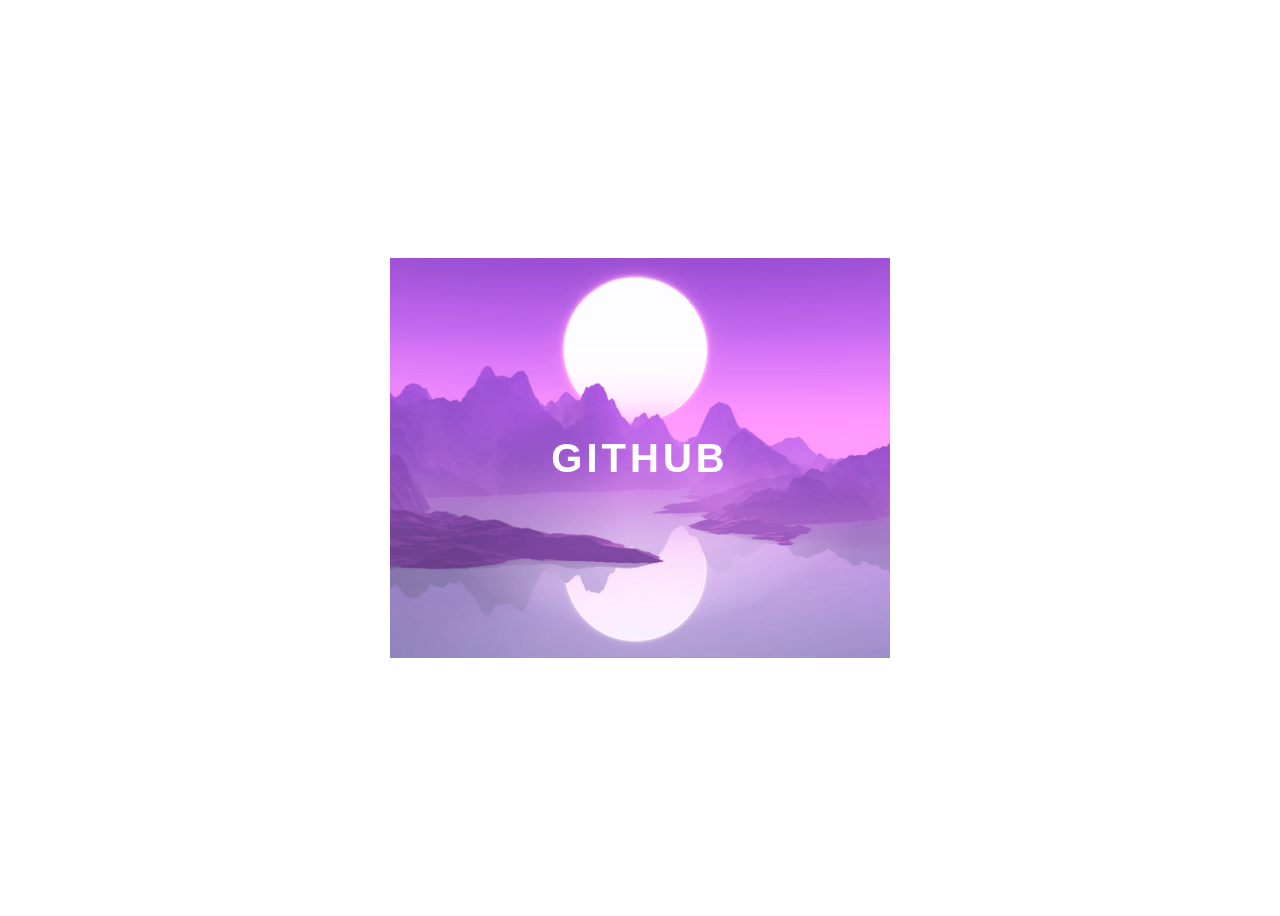
<file: Front-End01/index/index.html>
<!DOCTYPE html>
<html lang="en">
<head>
    <meta charset="UTF-8">
    <meta http-equiv="X-UA-Compatible" content="IE=edge">
    <meta name="viewport" content="width=device-width, initial-scale=1.0">
    <link rel="stylesheet" href="../styles/style.css">

    <title>Primeiro Projeto - CSS Transictions e outros elementos</title>
</head>
<body>

    <div class="container">
        <div class="card">
            <div class="card-wrapper">
                <h2>Github</h2>
                <p>Veja meus projetos</p>  
            </div>
        </div>
    </div>

    <script src="https://ajax.googleapis.com/ajax/libs/jquery/3.6.0/jquery.min.js">


            $('a#link').click(function(){ 
                    console.log("teste")
                }
            )

            
    </script>
</body>
</html>
</file>
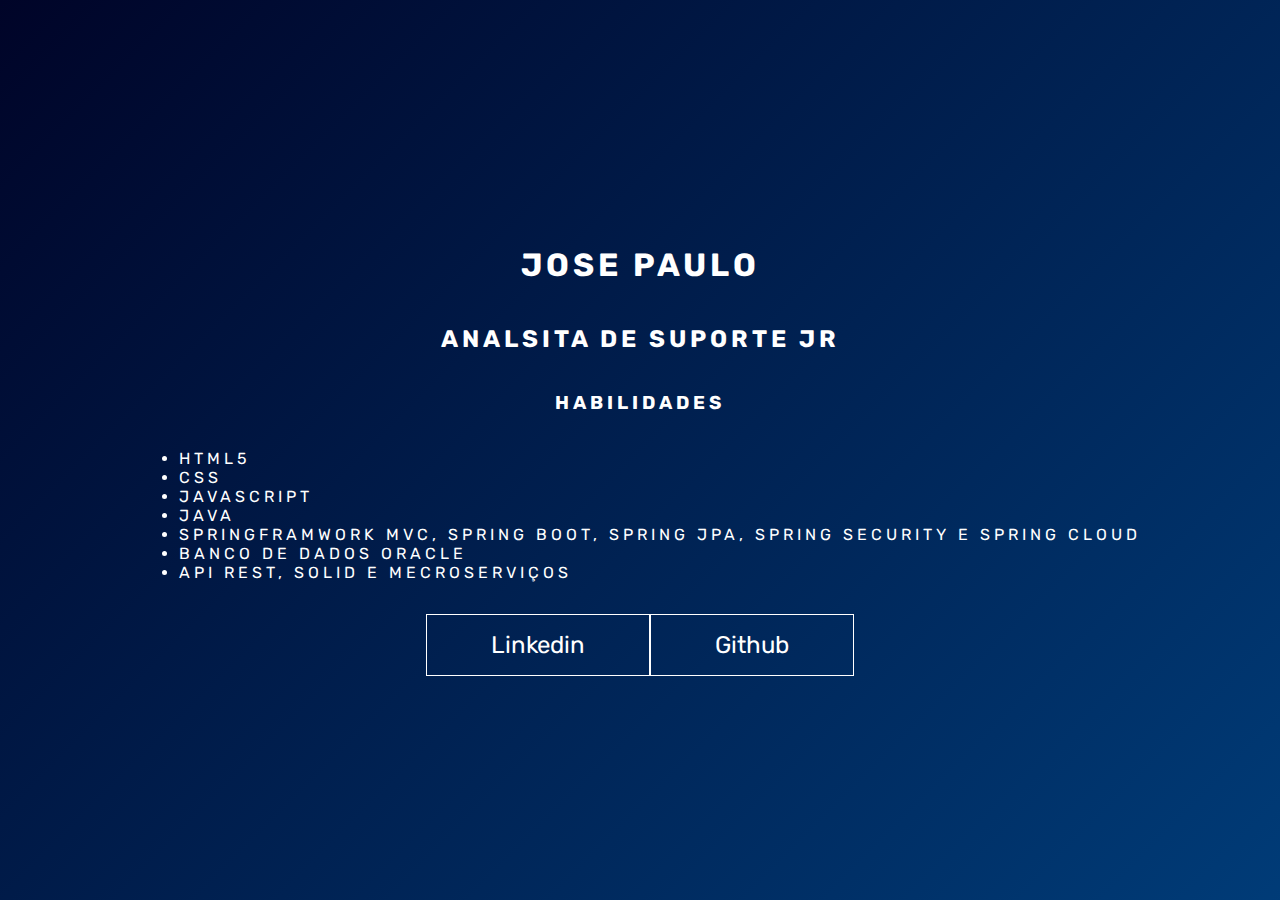
<file: Front-End03/index/index.html>
<!DOCTYPE html>
<html lang="en">
<head>
    <meta charset="UTF-8">
    <meta http-equiv="X-UA-Compatible" content="IE=edge">
    <meta name="viewport" content="width=device-width, initial-scale=1.0">
    <link rel="stylesheet" href="./../styles/style.css">
    <title>Terceiro projeto - Portifóleo</title>
</head>

<body>
    <main class="wrapper">
        <h1>Jose Paulo</h1>
        <h2>analsita de suporte jr</h2>
        <h3>Habilidades</h3>
            <ul>
                <li>HTML5</li>
                <li>CSS</li>
                <li>JavaScript</li>

                <li>Java</li>
                <li>SpringFramwork MVC, Spring Boot, Spring JPA, Spring Security e Spring Cloud</li>
                <li>Banco de dados Oracle</li>
                <li>API Rest, SOLID e Mecroserviços</li>
            </ul> 

  
        <div class="social-media">
            <a href="https://www.linkedin.com/in/josepaulojr/" target="_blank">Linkedin</a>
            <a href="https://github.com/josepaulobrandao" target="_blank">Github</a>
   
        </div>
   
    </main>

    
</body>
</html>
</file>
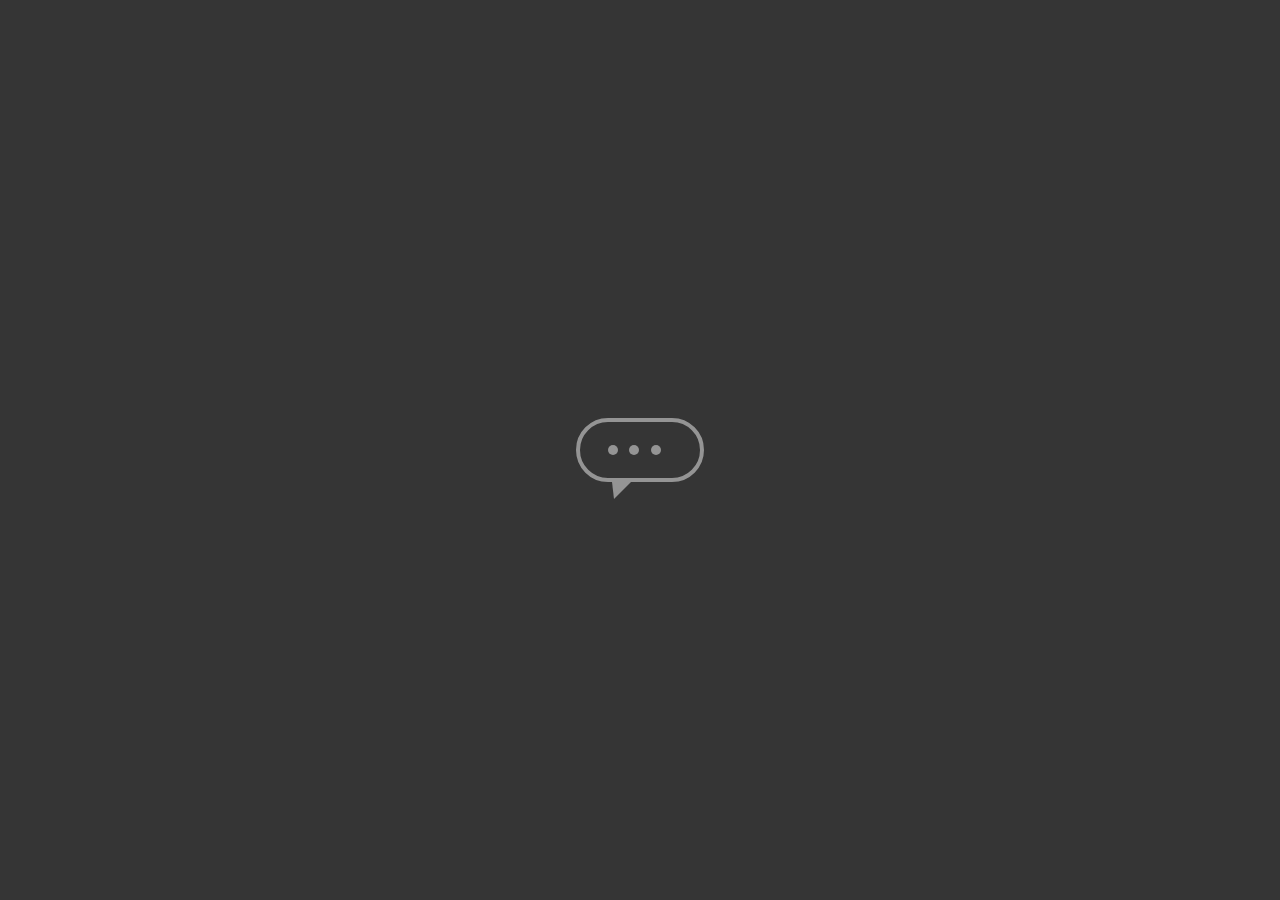
<file: Front-End04/index/index.html>
<!DOCTYPE html>
<html lang="en">
<head>
    <meta charset="UTF-8">
    <meta http-equiv="X-UA-Compatible" content="IE=edge">
    <meta name="viewport" content="width=device-width, initial-scale=1.0">
    <link rel="stylesheet" href="./../styles/style.css">
    <title>Desenhos em CSS</title>
</head>

<body>
    <main class="wrapper">
        <div class="chatbot">
            <div class="chatbot__loading"></div>
            <div class="chatbot__loading"></div>
            <div class="chatbot__loading"></div>
            <div class="chatbot__loachatTranslateding"></div>
        </div>
    </main>


    
</body>
</html>
</file>
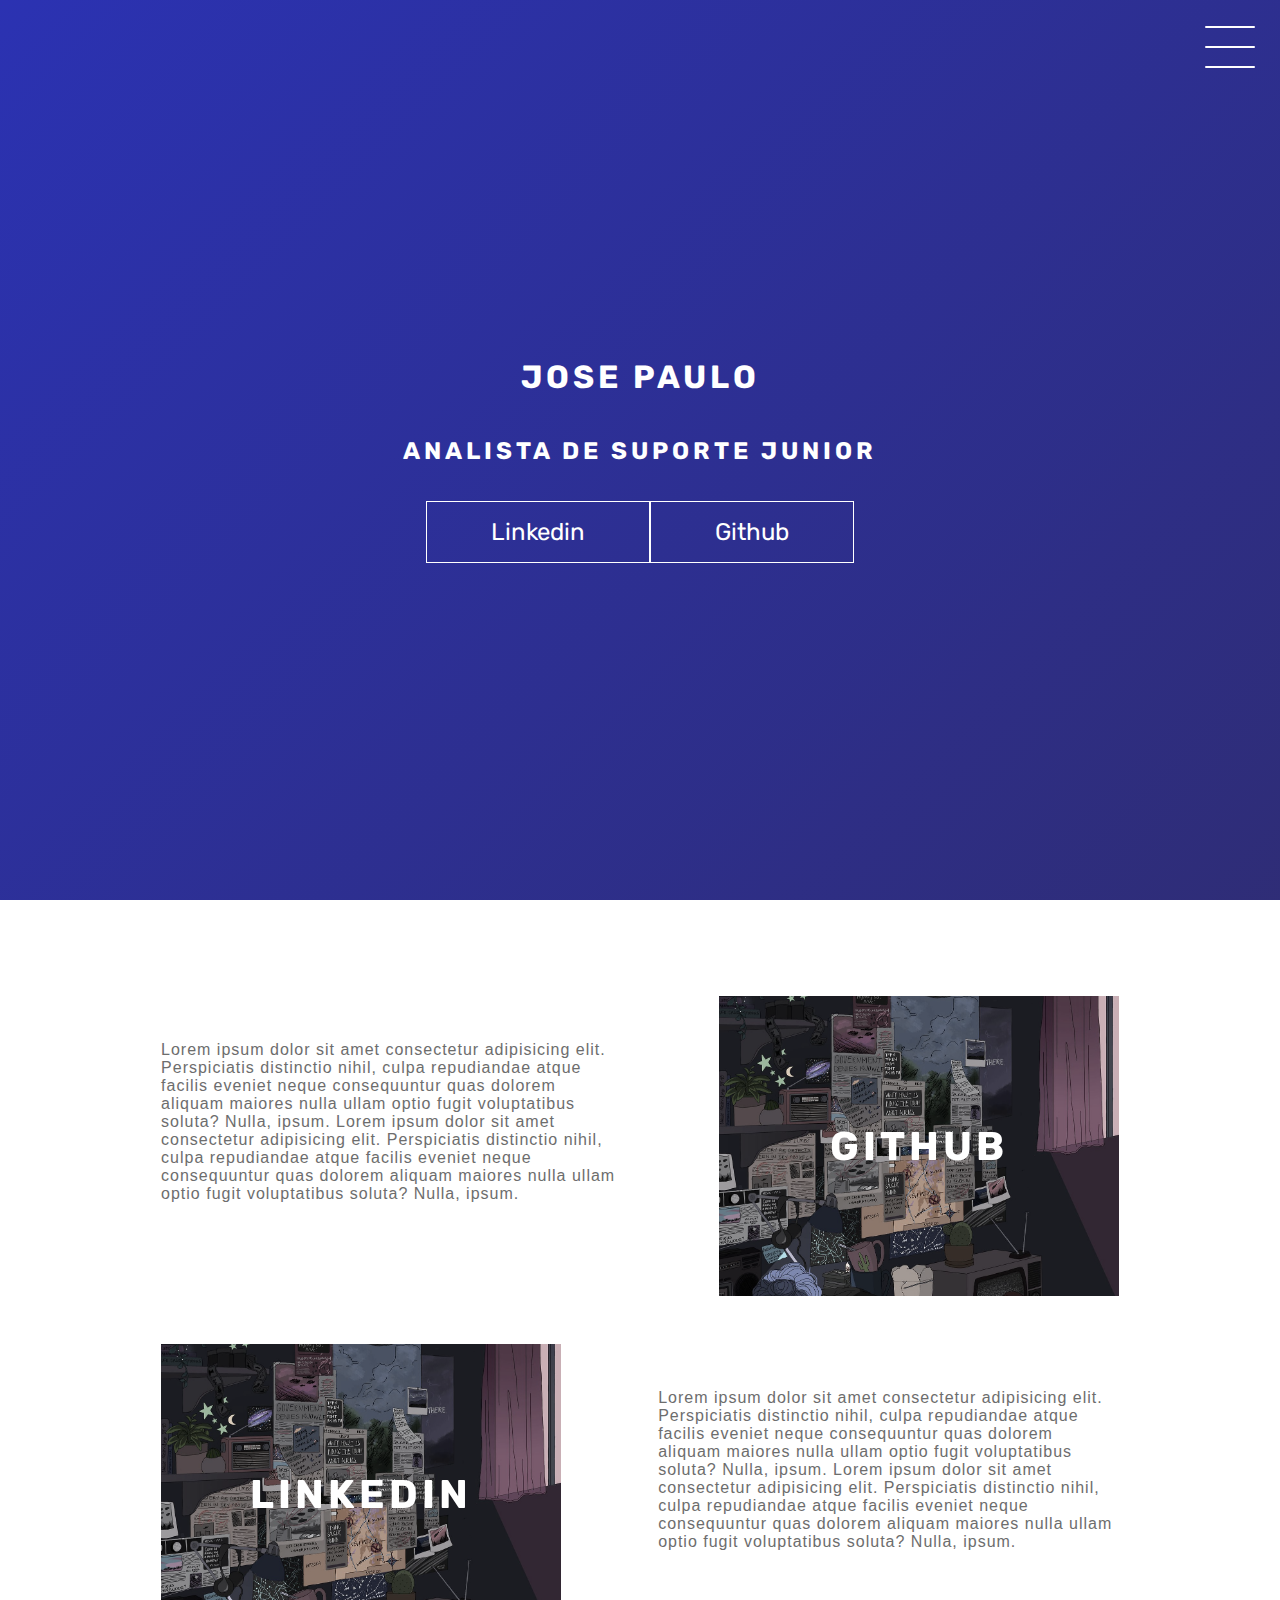
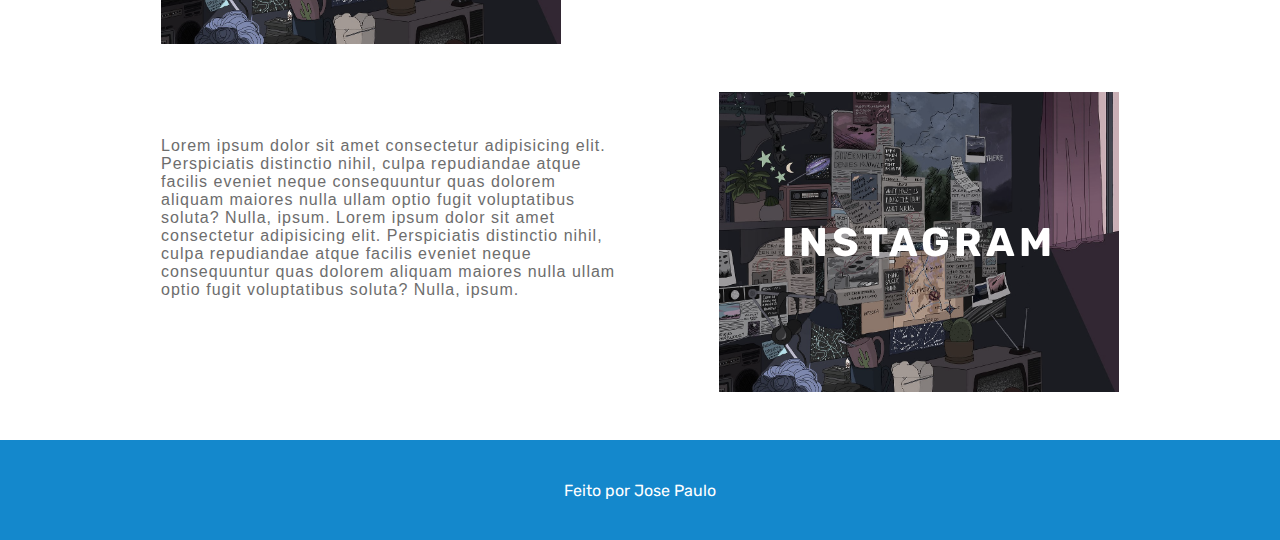
<file: Front-End05/index/index.html>
<!DOCTYPE html>
<html lang="en">
<head>
    <meta charset="UTF-8">
    <meta http-equiv="X-UA-Compatible" content="IE=edge">
    <meta name="viewport" content="width=device-width, initial-scale=1.0">
    <link rel="stylesheet" href="./../styles/style.css">
    <title>Projeto final</title>
</head>

<body>

    <header class="header-wrapper">
        <div class="header">
            <div class="checkbox-container">
                <div class="checkbox-wrapper">
                    <input type="checkbox" id="toggle">
                    <label class="checkbox" for="toggle">
                        <div class="trace"></div>
                        <div class="trace"></div>
                        <div class="trace"></div>
                    </label>
                    <div class="menu"></div>
                    <nav class="menu-items">
                        <ul>
                            <li>
                                <a href="#">Home</a>
                            </li>
                            <li>
                                <a href="#">Sobre</a>
                            </li>
                            <li>
                                <a href="#">Projetos</a>
                            </li>
                        </ul>
                    </nav>
                </div>
            </div>
        </div>
        <h1>Jose Paulo</h1>
        <h2>Analista de Suporte Junior</h2>
        <div class="social-media">
            <a href="https://www.linkedin.com/in/josepaulojr/" target="_blank">Linkedin</a>
            <a href="https://github.com/josepaulobrandao" target="_blank">Github</a>
        </div>
    </header>

    <div class="container">
        <div class="card-container">
            <div class="card-text">Lorem ipsum dolor sit amet consectetur adipisicing elit. Perspiciatis distinctio nihil, culpa repudiandae atque facilis eveniet neque
             consequuntur quas dolorem aliquam maiores nulla ullam optio fugit voluptatibus soluta? Nulla, ipsum.
             Lorem ipsum dolor sit amet consectetur adipisicing elit. Perspiciatis distinctio nihil, culpa repudiandae atque facilis eveniet neque
             consequuntur quas dolorem aliquam maiores nulla ullam optio fugit voluptatibus soluta? Nulla, ipsum.
            </div>
            <div class="card">
                <div class="card-wrapper">
                    <h2>Github</h2>
                    <p>Veja meus projetos!</p>
                </div>
            </div>
        </div>

        <div class="card-container">
            <div class="card">
                <div class="card-wrapper">
                    <h2>Linkedin</h2>
                    <p>Vem ver minha carreira profissional!</p>
                </div>
            </div>
            <div class="card-text">Lorem ipsum dolor sit amet consectetur adipisicing elit. Perspiciatis distinctio nihil, culpa repudiandae atque facilis eveniet neque
             consequuntur quas dolorem aliquam maiores nulla ullam optio fugit voluptatibus soluta? Nulla, ipsum.
             Lorem ipsum dolor sit amet consectetur adipisicing elit. Perspiciatis distinctio nihil, culpa repudiandae atque facilis eveniet neque
             consequuntur quas dolorem aliquam maiores nulla ullam optio fugit voluptatibus soluta? Nulla, ipsum.
            </div>
        </div>
        
        <div class="card-container">
            <div class="card-text">Lorem ipsum dolor sit amet consectetur adipisicing elit. Perspiciatis distinctio nihil, culpa repudiandae atque facilis eveniet neque
             consequuntur quas dolorem aliquam maiores nulla ullam optio fugit voluptatibus soluta? Nulla, ipsum.
             Lorem ipsum dolor sit amet consectetur adipisicing elit. Perspiciatis distinctio nihil, culpa repudiandae atque facilis eveniet neque
             consequuntur quas dolorem aliquam maiores nulla ullam optio fugit voluptatibus soluta? Nulla, ipsum.
            </div>
            <div class="card">
                <div class="card-wrapper">
                    <h2>Instagram</h2>
                    <p>Ou mais do meu dia-a-dia ;)</p>
                </div>
            </div>
        </div>
    </div>
    <footer class="footer">Feito por Jose Paulo</footer>
</body>
</html>
</file>
<file: Front-End01/styles/style.css>
body {
    font-family: sans-serif;

}

.container {
    width: 100%;
    height: 100vh;
    display: flex;
    justify-content: center;
    align-items: center;
}

.card {
    height: 400px;
    width: 500px;
    background-image:url('./../images/sunset.jpg');
    background-position: center;
    background-repeat: no-repeat;
    background-size: cover;
    display: flex;
    justify-content: center;
    align-items: center;
    
    filter:hue-rotate(-0.25turn);/*hue-rotate(5.562rad);*/
    color: white;
    cursor: pointer;
    transition: 1.3s;
    /*
    opacity: 0.5;
    filter: alpha(opacity=50);
    background: #071c34;
    */
}

.card-wrapper {
    text-align: center;
    display: flex;
    flex-direction: column;
    justify-content: center;
    align-items: center;
    position: relative;
}

.card-wrapper::before {
    content: '';
    position: absolute;
    height: 100px;
    width: 100px;
    display: block;
    border: 1px solid white;
    opacity: 0;
    transition: 0.3s;
}

.card-wrapper h2 {

    font-size: 40px;
    text-transform: uppercase;
    letter-spacing: 4px;
    margin: 0;
    transition: 0.3s;
}

.card-wrapper p {
    font-size: 0;
    visibility: hidden;
    opacity: 0;
    font-weight: bold;
    text-transform: uppercase;
    transition: 0.3s;

}

.card:hover {
    filter: unset;
}

.card:hover > .card-wrapper::before {
    height: 300px;
    width: 400px;
    opacity: 1;

}

.card:hover >  .card-wrapper p {
    opacity: 1;
    visibility: visible;
    font-size: 14px;

}
</file>
<file: Front-End03/styles/style.css>
@import url('https://fonts.googleapis.com/css2?family=Poppins:wght@700&family=Rubik&display=swap');

body {
    margin: 0;
    padding: 0;
    color: #ffffff;
    font-family: 'Rubik',sans-serif;


}

.wrapper::before {
    content: '';
    position: absolute;

    display: block;
    border: 1px solid white;
    opacity: 0;
    transition: 0.3s;
}

.wrapper {
    height: 100vh;
    width: 100vw;
    background: linear-gradient(-45deg,#8b6796,#4e9ec9,#004e92,#000428);
    background-size: 400% 400%;
    display: flex;
    flex-direction: column;
    justify-content: center;
    align-items: center;
    animation: backgroundTransition 8s ease-in-out infinite;
}
h1 {
    text-transform: uppercase;
    letter-spacing: 4px;

}

h2 {
    text-transform: uppercase;
    letter-spacing: 4px;
}
h3 {
    text-transform: uppercase;
    letter-spacing: 4px;
}

ul li {
    text-transform: uppercase;
    letter-spacing: 4px;
    align-items: center;
    
}


.social-media {
    margin-top: 1rem;
    display: flex;
}
a {
    text-decoration: none;
    color: #ffffff;
    font-size: 24px;
    padding: 1rem 4rem;/*1rem - vertical - 4rem-horizontal*/
    border: 1px solid #ffffff;
    min-width: 4rem;
    display: flex;
    justify-content: center;
    align-items: center;
    transition: .5s cubic-bezier(0.55, 0.025,0.675,0.97);

    
}

a:hover {
    color: #085078;
    background-color: #ffffff;
}

@keyframes backgroundTransition {
    0% {
        background-position: 0% 80%;
    }
    50% {
        background-position: 80% 100%;
    }

    100% {
        background-position: 0% 90%;
    }
}
</file>
<file: Front-End04/styles/style.css>
body {
    margin: 0;
    padding: 0;
    font-family: sans-serif;

}

.wrapper {
    height: 100vh;
    width: 100vw;
    background-color: rgb(53, 53, 53);
    display: flex;
    justify-content: center;
    align-items: center;
}

.chatbot {
    height: 4rem;
    width: 8rem;
    border-radius: 36px;
    border: 4px solid #949494;
    padding: 0 1rem;
    box-sizing: border-box;
    display: flex;
    justify-content: space-evenly;
    align-items: center;
    position: relative;
    transform: translateX(0);
     animation: chatTranslate 2s ease-in-out infinite; 
}

.chatbot::before {
    content: '';
    width: 0;
    height: 0;
    position: absolute;
    bottom: -1.3rem;
    left: 2rem;
    border-left: 2px solid transparent;
    border-right: 17px solid transparent;
    border-top: 17px solid #949494;

}

.chatbot__loading {
    height: 10px;
    width: 10px;
    border-radius: 50%;
    background-color: #949494;
    transform: scale(1);
}
.chatbot__loading:nth-child(1) {
    animation: pulse 1.5s ease-in-out infinite;
    
}
.chatbot__loading:nth-child(2) {
    animation: pulse 1.5s ease-in-out infinite;
    animation-delay: 0.2s;

}
.chatbot__loading:nth-child(3) {
    animation: pulse 1.5s ease-in-out infinite;
    animation-delay: 0.4s;

}

@keyframes pulse {
    0% {
       transform: scale(1); 
    }
    50% {
        transform: scale(1.5);
    }
    100% {
        transform: scale(1);

    }
}

@keyframes chatTranslate {
    0%  {
        transform: translateY(0);
    }
    50% {
        transform: translateY(15px);
    }
    100% {
        transform: translateY(0);
    }
}
</file>
<file: Front-End05/styles/style.css>
@import url('https://fonts.googleapis.com/css2?family=Poppins:wght@700&family=Rubik&display=swap');

body {
    margin: 0;
    padding: 0;
    color: #ffffff;
    font-family: 'Rubik', sans-serif;
}

/* HEADER */

.header-wrapper {
    height: 100vh;
    width: 100vw;
    background: linear-gradient(-45deg, #1488CC, #4b49a5, #302b63, #2B32B2);
    background-size: 400% 400%;
    display: flex;
    flex-direction: column;
    justify-content: center;
    align-items: center;
    animation: backgroundTransition 8s ease-in-out infinite;
    position: relative;
}

h1 {
    text-transform: uppercase;
    letter-spacing: 4px;
}

h2 {
    text-transform: uppercase;
    letter-spacing: 4px;
}

.social-media {
    margin-top: 1rem;
    display: flex;
}

.social-media a {
    text-decoration: none;
    color: #ffffff;
    font-size: 24px;
    padding: 1rem 4rem;
    border: 1px solid #ffffff;
    min-width: 4rem;
    display: flex;
    justify-content: center;
    align-items: center;
    transition: .5s cubic-bezier(0.55, 0.025, 0.675, 0.97);
}

a:hover {
    color: #2E1C2B;
    background-color: #ffffff;
}

@keyframes backgroundTransition {
    0% {
        background-position:  0% 80%;
    }
    50% {
        background-position: 80% 100%;
    }
    100% {
        background-position: 0% 90%;
    }
}

/* MENU HAMBURGUER */

.checkbox-container {
    display: flex;
    justify-content: center;
    align-items: center;
}

.checkbox {
    height: 100px;
    width: 100px;
    position: absolute;
    top: 0;
    right: 0;
    display: flex;
    justify-content: center;
    cursor: pointer;
    z-index: 9999;
    transition: 400ms ease-in-out 0s;
}

.checkbox .trace {
    width: 50px;
    height: 2px;
    background-color: white;
    position: absolute;
    border-radius: 4px;
    transition: 0.5s ease-in-out;
}

.checkbox .trace:nth-child(1) {
    top: 26px;
    transform: rotate(0);
}

.checkbox .trace:nth-child(2) {
    top: 46px;
    transform: rotate(0);
}

.checkbox .trace:nth-child(3) {
    top: 66px;
    transform: rotate(0);
}

#toggle {
    display: none;
}

/* MENU */

.menu {
    position: absolute;
    top: 28px;
    right: 30px;
    background: transparent;
    height: 40px;
    width: 40px;
    border-radius: 50%;
    box-shadow: 0px 0px 0px 0px white;
    z-index: -1;
    transition: 400ms ease-in-out 0s;
}

.menu-items {
    position: fixed;
    top: 0;
    left: 0;
    width: 100%;
    height: 100vh;
    display: flex;
    justify-content: center;
    align-items: center;
    z-index: 2;
    opacity: 0;
    visibility: hidden;
    transition: 400ms ease-in-out 0s;
}

.menu-items ul {
    list-style-type: none;
}

.menu-items ul li a{
    margin: 10px 0;
    color: #1488CC;
    text-decoration: none;
    text-transform: uppercase;
    letter-spacing: 4px;
    font-size: 40px;
}

/* ANIMAÇÃO DO MENU */

#toggle:checked + .checkbox .trace:nth-child(1) {
    transform: rotate(45deg);
    background-color: #2E1C2B;
    top: 47px;
}

#toggle:checked + .checkbox .trace:nth-child(2) {
    transform:  translateX(-100px);
    width: 30px;
    visibility: hidden;
    opacity: 0;
}

#toggle:checked + .checkbox .trace:nth-child(3) {
    transform: rotate(-45deg);
    background-color: #2E1C2B;
    top: 48px;
}

#toggle:checked + .checkbox {
    background-color: white;
}

#toggle:checked ~ .menu{
    box-shadow: 0px 0px 0px 100vmax white;
    z-index: 1;
}

#toggle:checked ~ .menu-items{
    visibility: visible;
    opacity: 1;
}

/*CARDS*/
.container {
    width: 100%;
    height: auto;
    display: flex;
    flex-direction: column;
    justify-content: space-evenly;
    align-items: center;
    margin: 3rem 0;
}

.card-container {
    display: flex;
    align-items: center;
    justify-content: space-evenly;
    width: 90%;
}

.card {
    height: 300px;
    width: 400px;
    margin: 3rem 0 0 0;
    background-image: url('./../images/room.jpg');
    background-position: center;
    background-repeat: no-repeat;
    background-size: cover;
    display: flex;
    justify-content: center;
    align-items: center;
    filter: grayscale(0.5);
    color: white;
    cursor: pointer;
    transition: 0.3s;
}

.card-text {
    width: 40%;
    font-family: sans-serif;
    letter-spacing: 1px;
    color: rgb(109, 109, 109);
}

.card-wrapper {
    text-align: center;
    display: flex;
    flex-direction: column;
    justify-content: center;
    align-items: center;
    position: relative;
}

.card-wrapper::before {
    content: '';
    position: absolute;
    height: 100px;
    width: 100px;
    display: block;
    border: 1px solid white;
    opacity: 0;
    transition: 0.3s;
}

.card-wrapper h2 {
    font-size: 40px;
    text-transform: uppercase;
    letter-spacing: 4px;
    margin: 0;
    transition: 0.3s;
}

.card-wrapper p {
    font-size: 0;
    visibility: hidden;
    opacity: 0;
    font-weight: bold;
    text-transform: uppercase;
    transition: 0.3s;
}

.card:hover {
    filter: unset;
}

.card:hover > .card-wrapper::before {
    height: 250px;
    width: 350px;
    opacity: 1;
}

.card:hover > .card-wrapper p {
    opacity: 1;
    visibility: visible;
    font-size: 14px;
}

/* FOOTER */

.footer {
    width: 100%;
    height: 100px;
    background-color: #1488CC;
    display: flex;
    justify-content: center;
    align-items: center;
}

@media (max-width: 800px) {
    .social-media {
        display: flex;
        flex-direction: column;
    }

    .container {
        margin-top: 0;
    }

    .card-container {
        flex-direction: column;
    }

    .container .card-container:nth-child(1),
    .container .card-container:nth-child(3) {
        flex-direction: column-reverse;
    }

    .card {
        height: 250px;
        width: 250px;
    }

    .card-text {
        width: 90%;
        margin-top: 2rem;
        text-align: center;
    }

    .card:hover > .card-wrapper::before {
        height: 190px;
        width: 190px;
    }
}
</file>
